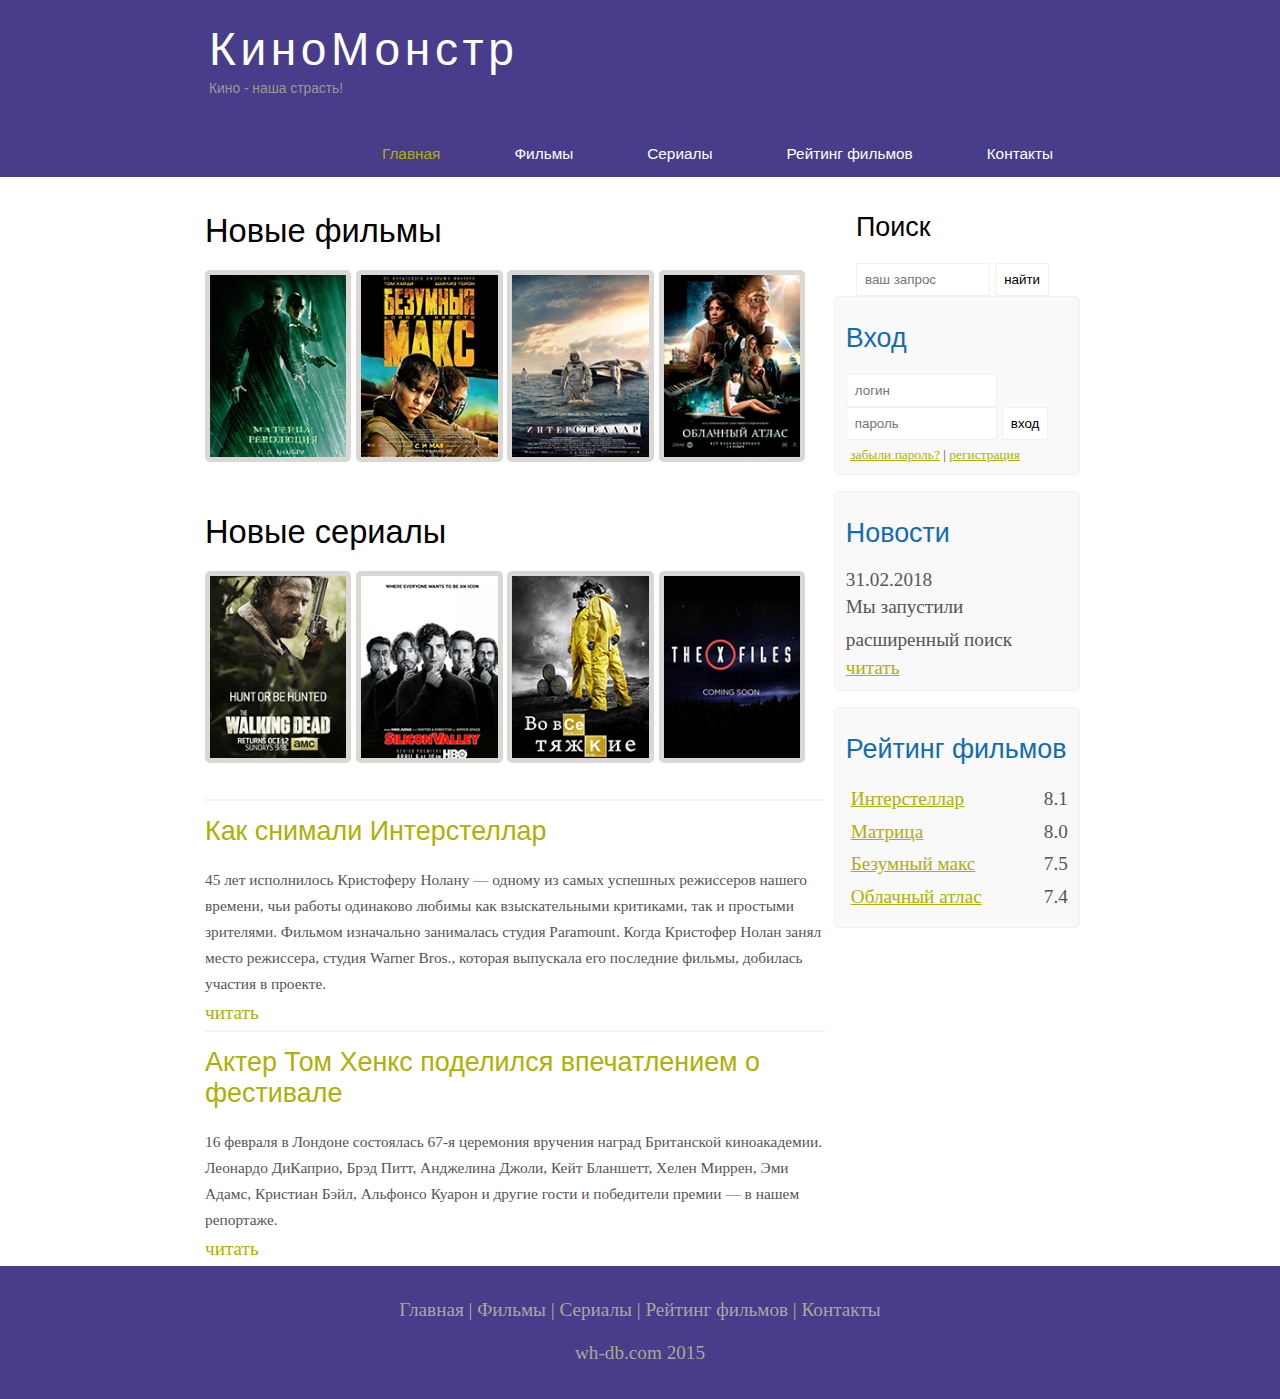
<file: index.html>
<!DOCTYPE html>
<html lang="en">
<head>
	<meta charset="UTF-8">
	<meta name="viewport" content="width=device-width, initial-scale=1.0">
	<title>Главная страница</title>
	<meta name="description" content="Киномонстр - это портал о кино" />
	<meta name="keywords" content="фильмы, фильмы онлайн, hd" />
	<link rel="stylesheet" href="assets/css/style.css">
</head>
<body>

	<div class="main">
		
		<div class="header">
			<div class="logo">
				<div class="logo_text">
					<h1><a href="index.html">КиноМонстр</a></h1>
					<h2>Кино - наша страсть!</h2>
				</div>
			</div>
			
			<div class="menubar">
				
				<ul class="menu">
					<li class="selected"><a href="index.html">Главная</a></li>	
					<li><a href="films.html">Фильмы</a></li>
					<li><a href="#">Сериалы</a></li>
					<li><a href="rating.html">Рейтинг фильмов</a></li>
					<li><a href="contact.html">Контакты</a></li>
				</ul>

			</div>

		</div>

			
		<div class="site_content">
			
			<div class="sidebar_container">
				
				<div class="sitebar">
					<h2>Поиск</h2>
					<form method="post" action="#" id="search_form" >
						<input type="search" name="search_field" placeholder="ваш запрос" />
						<input type="submit" class="btn" value="найти" />
					</form>
				</div>

				<div class="sidebar">
					<h2>Вход</h2>
					<form method="post" action="#" id="login">
						
						<input type="text" name="login_field" placeholder="логин" />
						<input type="password" name="password_field" placeholder="пароль" />
						<input type="submit" class="btn" value="вход" />
						<div class="lables_passreg_text">
							<span><a href="#">забыли пароль?</a></span> | <span><a href="#">регистрация</a></span>
						</div>

					</form>
				</div>

				<div class="sidebar">
					<h2>Новости</h2>
					<span>31.02.2018</span>
					<p>Мы запустили расширенный поиск</p>
					<a href="#">читать</a>
				</div>

				<div class="sidebar">
					<h2>Рейтинг фильмов</h2>
					<ul>
						<li><a href="show.html">Интерстеллар</a><span class="rating_sidebar">8.1</span></li>
						<li><a href="#">Матрица</a><span class="rating_sidebar">8.0</span></li>
						<li><a href="#">Безумный макс</a><span class="rating_sidebar">7.5</span></li>
						<li><a href="#">Облачный атлас</a><span class="rating_sidebar">7.4</span></li>
					</ul>
				</div>

			</div>

			<div class="content">
				
				<h1>Новые фильмы</h1>

				<div class="films_block">
					
					<a href="#"><img src="assets/img/matrix.png"></a>
					<a href="#"><img src="assets/img/max.png"></a>
					<a href="show.html"><img src="assets/img/inter.png"></a>
					<a href="#"><img src="assets/img/cloud.png"></a>

				</div>

				<h1>Новые сериалы</h1>

				<div class="films_block">
					
					<a href="#"><img src="assets/img/dead.png"></a>
					<a href="#"><img src="assets/img/silicon.png"></a>
					<a href="#"><img src="assets/img/breakingbad.png"></a>
					<a href="#"><img src="assets/img/xfiles.png"></a>

				</div>


				<div class="posts">
					
					<hr>
					<h2> <a href="#">Как снимали Интерстеллар</a> </h2>
					<div class="posts_content">
						<p>
							45 лет исполнилось Кристоферу Нолану — одному из самых успешных режиссеров нашего времени, чьи работы одинаково любимы как взыскательными критиками, так и простыми зрителями. Фильмом изначально занималась студия Paramount. Когда Кристофер Нолан занял место режиссера, студия Warner Bros., которая выпускала его последние фильмы, добилась участия в проекте.
						</p>
					</div>

					<p><a href="#">читать</a></p>

					<hr>
		            <h2><a href="#">Актер Том Хенкс поделился впечатлением о фестивале</a></h2>
		            <div class="posts_content">
		              <p>16 февраля в Лондоне состоялась 67-я церемония вручения наград Британской киноакадемии. Леонардо ДиКаприо, Брэд Питт, Анджелина Джоли, Кейт Бланшетт, Хелен Миррен, Эми Адамс, Кристиан Бэйл, Альфонсо Куарон и другие гости и победители премии — в нашем репортаже.</p>
		            </div>
		            <p><a href="#">читать</a></p>

				</div>


			</div>

		</div>





	<div class="footer">
		<p>
			<a href="index.html">Главная</a> |
			<a href="films.html">Фильмы</a> | 
			<a href="#">Сериалы</a> |
			<a href="rating.html">Рейтинг фильмов</a> |
			<a href="contact.html">Контакты</a>
		</p>
		<p>wh-db.com 2015</p>
	</div>

	</div>
	
</body>
</html>
</file>
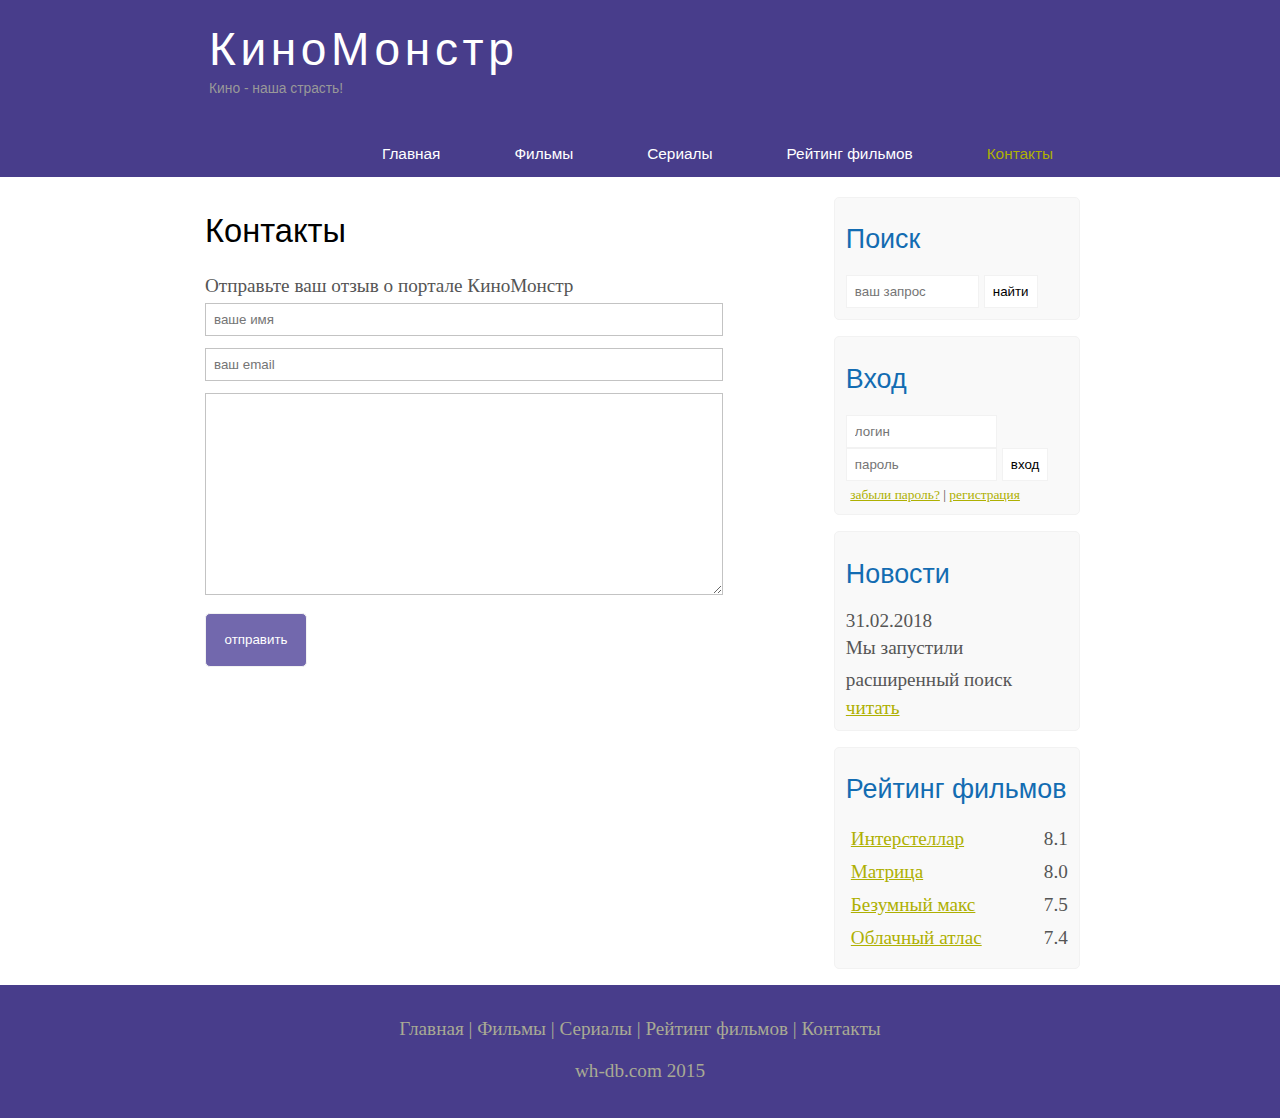
<file: contact.html>
<!DOCTYPE html>
<html lang="en">
<head>
	<meta charset="UTF-8">
	<meta name="viewport" content="width=device-width, initial-scale=1.0">
	<title>Контакты</title>
	<meta name="description" content="Киномонстр - это портал о кино" />
	<meta name="keywords" content="фильмы, фильмы онлайн, hd" />
	<link rel="stylesheet" href="assets/css/style.css">
</head>
<body>

	<div class="main">
		
		<div class="header">
			<div class="logo">
				<div class="logo_text">
					<h1><a href="index.html">КиноМонстр</a></h1>
					<h2>Кино - наша страсть!</h2>
				</div>
			</div>
			
			<div class="menubar">
				
				<ul class="menu">
					<li><a href="index.html">Главная</a></li>	
					<li><a href="films.html">Фильмы</a></li>
					<li><a href="#">Сериалы</a></li>
					<li><a href="rating.html">Рейтинг фильмов</a></li>
					<li class="selected"><a href="contact.html">Контакты</a></li>
				</ul>

			</div>

		</div>

			
		<div class="site_content">
			
			<div class="sidebar_container">
				
				<div class="sidebar">
					<h2>Поиск</h2>
					<form method="post" action="#" id="search_form" >
						<input type="search" name="search_field" placeholder="ваш запрос" />
						<input type="submit" class="btn" value="найти" />
					</form>
				</div>

				<div class="sidebar">
					<h2>Вход</h2>
					<form method="post" action="#" id="login">
						
						<input type="text" name="login_field" placeholder="логин" />
						<input type="password" name="password_field" placeholder="пароль" />
						<input type="submit" class="btn" value="вход" />
						<div class="lables_passreg_text">
							<span><a href="#">забыли пароль?</a></span> | <span><a href="#">регистрация</a></span>
						</div>

					</form>
				</div>

				<div class="sidebar">
					<h2>Новости</h2>
					<span>31.02.2018</span>
					<p>Мы запустили расширенный поиск</p>
					<a href="#">читать</a>
				</div>

				<div class="sidebar">
					<h2>Рейтинг фильмов</h2>
					<ul>
						<li><a href="show.html">Интерстеллар</a><span class="rating_sidebar">8.1</span></li>
						<li><a href="#">Матрица</a><span class="rating_sidebar">8.0</span></li>
						<li><a href="#">Безумный макс</a><span class="rating_sidebar">7.5</span></li>
						<li><a href="#">Облачный атлас</a><span class="rating_sidebar">7.4</span></li>
					</ul>
				</div>

			</div>

			<div class="content">
				
				<h1>Контакты</h1>
				<p>Отправьте ваш отзыв о портале КиноМонстр</p>
	
				<div class="send send_contact">	
					<form method="post" action="#" id="contact">
						<input type="text" name="review_name" placeholder="ваше имя">
						<input type="text" name="review_email" placeholder="ваш email">
						<textarea name="review_text"></textarea>
						<input class="btn" type="submit" value="отправить">
					</form>
				</div>


			

			</div>

		</div>





	<div class="footer">
		<p>
			<a href="index.html">Главная</a> |
			<a href="films.html">Фильмы</a> | 
			<a href="#">Сериалы</a> |
			<a href="rating.html">Рейтинг фильмов</a> |
			<a href="contact.html">Контакты</a>
		</p>
		<p>wh-db.com 2015</p>
	</div>

	</div>
	
</body>
</html>
</file>
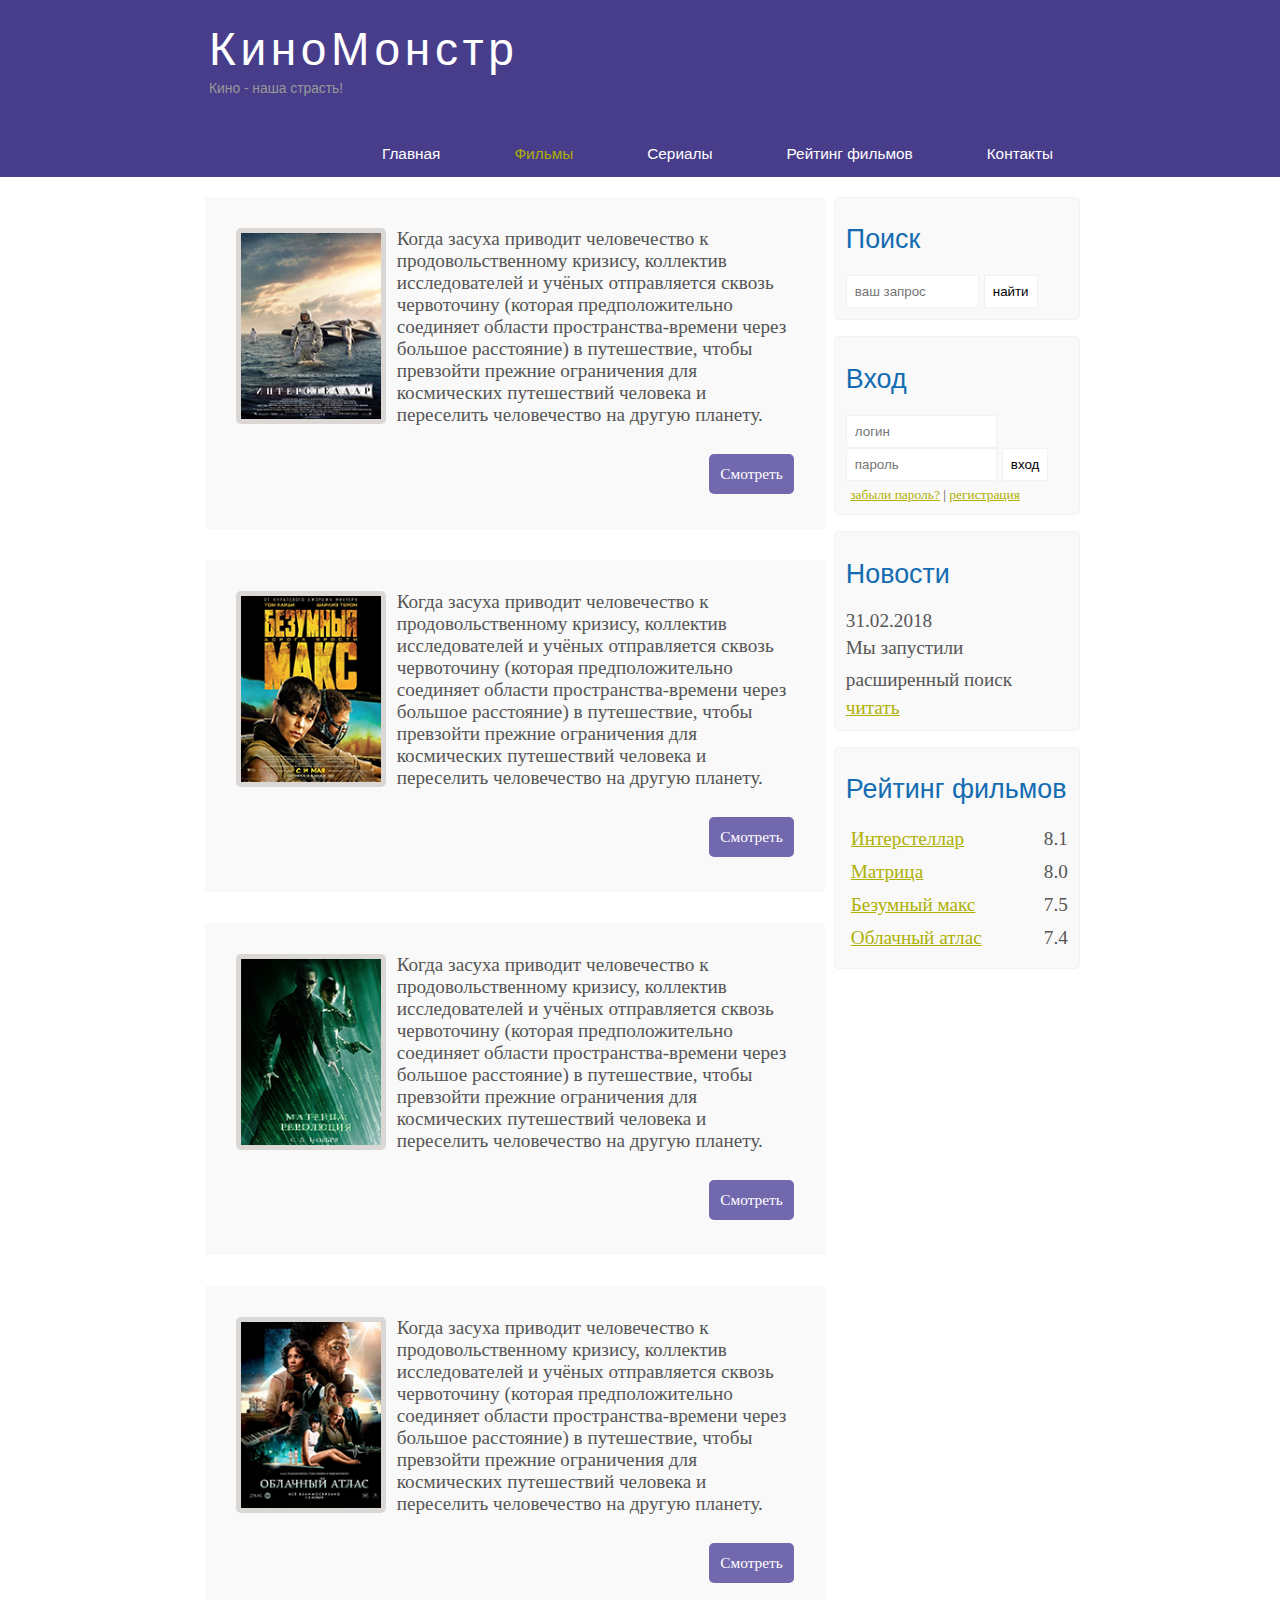
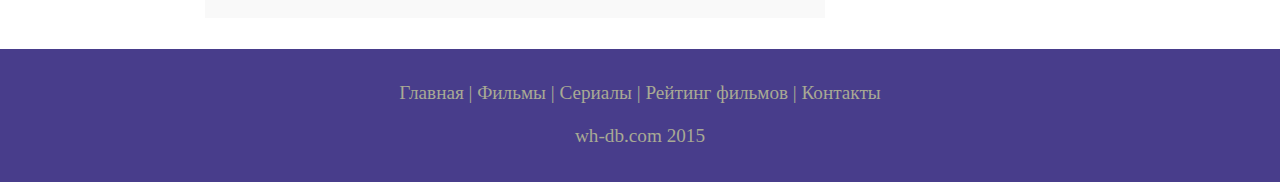
<file: films.html>
<!DOCTYPE html>
<html lang="en">
<head>
	<meta charset="UTF-8">
	<meta name="viewport" content="width=device-width, initial-scale=1.0">
	<title>Фильмы</title>
	<meta name="description" content="Киномонстр - это портал о кино" />
	<meta name="keywords" content="фильмы, фильмы онлайн, hd" />
	<link rel="stylesheet" href="assets/css/style.css">
</head>
<body>

	<div class="main">
		
		<div class="header">
			<div class="logo">
				<div class="logo_text">
					<h1><a href="index.html">КиноМонстр</a></h1>
					<h2>Кино - наша страсть!</h2>
				</div>
			</div>
			
			<div class="menubar">
				
				<ul class="menu">
					<li><a href="index.html">Главная</a></li>	
					<li class="selected"><a href="films.html">Фильмы</a></li>
					<li><a href="#">Сериалы</a></li>
					<li><a href="rating.html">Рейтинг фильмов</a></li>
					<li><a href="contact.html">Контакты</a></li>
				</ul>

			</div>

		</div>

			
		<div class="site_content">
			
			<div class="sidebar_container">
				
				<div class="sidebar">
					<h2>Поиск</h2>
					<form method="post" action="#" id="search_form" >
						<input type="search" name="search_field" placeholder="ваш запрос" />
						<input type="submit" class="btn" value="найти" />
					</form>
				</div>

				<div class="sidebar">
					<h2>Вход</h2>
					<form method="post" action="#" id="login">
						
						<input type="text" name="login_field" placeholder="логин" />
						<input type="password" name="password_field" placeholder="пароль" />
						<input type="submit" class="btn" value="вход" />
						<div class="lables_passreg_text">
							<span><a href="#">забыли пароль?</a></span> | <span><a href="#">регистрация</a></span>
						</div>

					</form>
				</div>

				<div class="sidebar">
					<h2>Новости</h2>
					<span>31.02.2018</span>
					<p>Мы запустили расширенный поиск</p>
					<a href="#">читать</a>
				</div>

				<div class="sidebar">
					<h2>Рейтинг фильмов</h2>
					<ul>
						<li><a href="show.html">Интерстеллар</a><span class="rating_sidebar">8.1</span></li>
						<li><a href="#">Матрица</a><span class="rating_sidebar">8.0</span></li>
						<li><a href="#">Безумный макс</a><span class="rating_sidebar">7.5</span></li>
						<li><a href="#">Облачный атлас</a><span class="rating_sidebar">7.4</span></li>
					</ul>
				</div>

			</div>

			<div class="content">
				
				<div class="info_film">
					<img src="assets/img/inter.png">
					Когда засуха приводит человечество к продовольственному кризису, коллектив исследователей и учёных отправляется сквозь червоточину (которая предположительно соединяет области пространства-времени через большое расстояние) в путешествие, чтобы превзойти прежние ограничения для космических путешествий человека и переселить человечество на другую планету.
					<div class="button"><a href="show.html">Смотреть</a></div>
				</div>

				<div class="info_film">
					<img src="assets/img/max.png">
					Когда засуха приводит человечество к продовольственному кризису, коллектив исследователей и учёных отправляется сквозь червоточину (которая предположительно соединяет области пространства-времени через большое расстояние) в путешествие, чтобы превзойти прежние ограничения для космических путешествий человека и переселить человечество на другую планету.
					<div class="button"><a href="#">Смотреть</a></div>
				</div>

				<div class="info_film">
					<img src="assets/img/matrix.png">
					Когда засуха приводит человечество к продовольственному кризису, коллектив исследователей и учёных отправляется сквозь червоточину (которая предположительно соединяет области пространства-времени через большое расстояние) в путешествие, чтобы превзойти прежние ограничения для космических путешествий человека и переселить человечество на другую планету.
					<div class="button"><a href="#">Смотреть</a></div>
				</div>

				<div class="info_film">
					<img src="assets/img/cloud.png">
					Когда засуха приводит человечество к продовольственному кризису, коллектив исследователей и учёных отправляется сквозь червоточину (которая предположительно соединяет области пространства-времени через большое расстояние) в путешествие, чтобы превзойти прежние ограничения для космических путешествий человека и переселить человечество на другую планету.
					<div class="button"><a href="#">Смотреть</a></div>
				</div>

			

			</div>

		</div>





	<div class="footer">
		<p>
			<a href="index.html">Главная</a> |
			<a href="film.html">Фильмы</a> | 
			<a href="#">Сериалы</a> |
			<a href="rating.html">Рейтинг фильмов</a> |
			<a href="contact.html">Контакты</a>
		</p>
		<p>wh-db.com 2015</p>
	</div>

	</div>
	
</body>
</html>
</file>
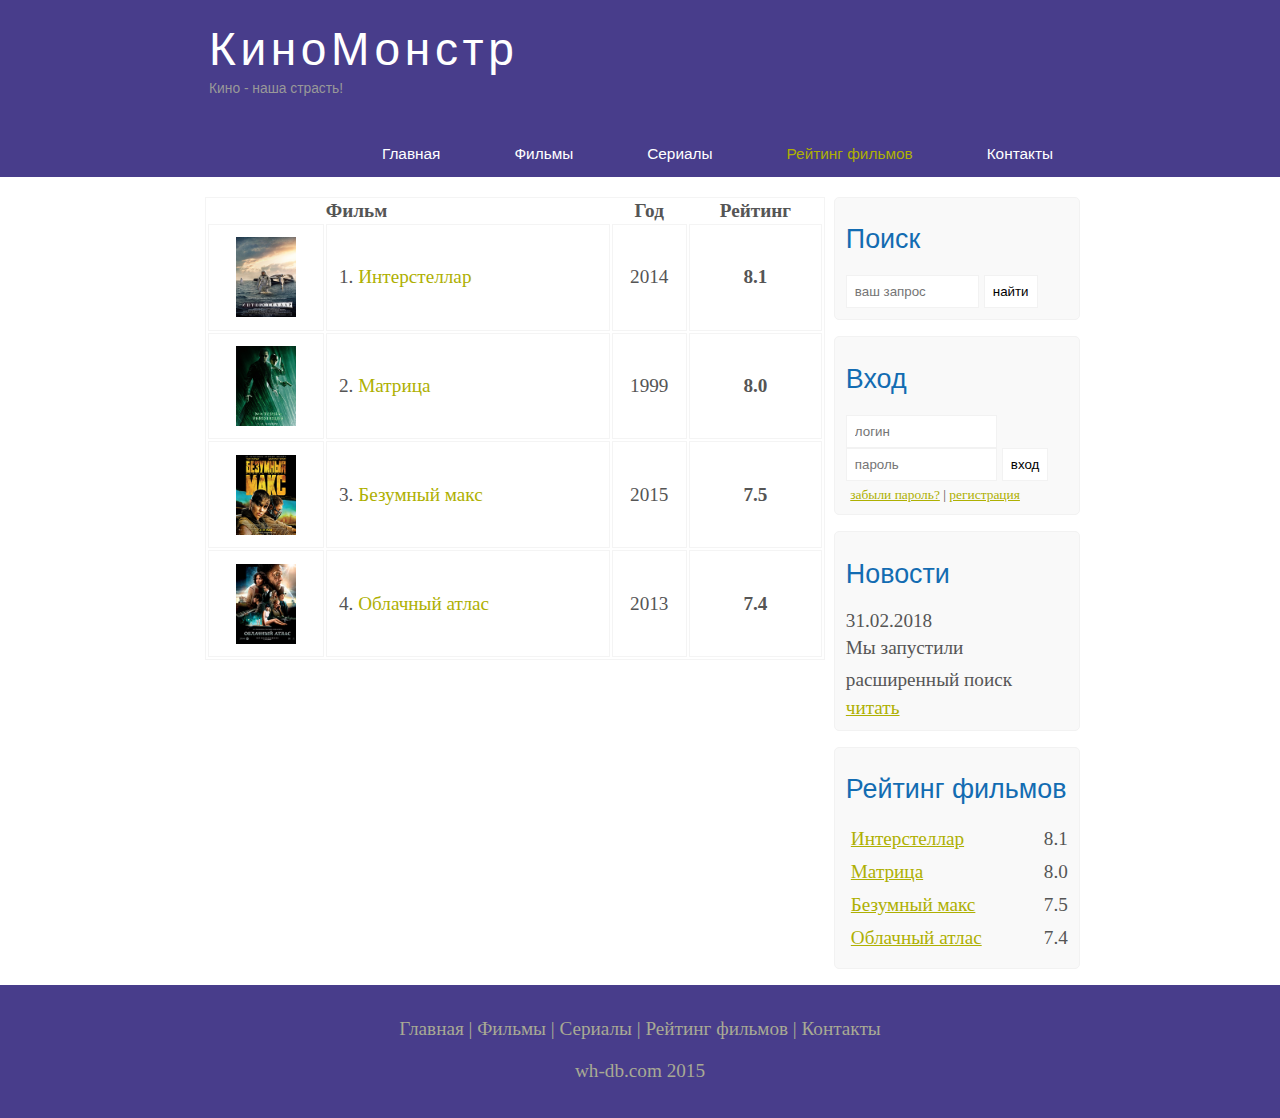
<file: rating.html>
<!DOCTYPE html>
<html lang="en">
<head>
	<meta charset="UTF-8">
	<meta name="viewport" content="width=device-width, initial-scale=1.0">
	<title>Рейтинг фильмов</title>
	<meta name="description" content="Киномонстр - это портал о кино" />
	<meta name="keywords" content="фильмы, фильмы онлайн, hd" />
	<link rel="stylesheet" href="assets/css/style.css">
</head>
<body>

	<div class="main">
		
		<div class="header">
			<div class="logo">
				<div class="logo_text">
					<h1><a href="index.html">КиноМонстр</a></h1>
					<h2>Кино - наша страсть!</h2>
				</div>
			</div>
			
			<div class="menubar">
				
				<ul class="menu">
					<li><a href="index.html">Главная</a></li>	
					<li><a href="films.html">Фильмы</a></li>
					<li><a href="#">Сериалы</a></li>
					<li class="selected"><a href="rating.html">Рейтинг фильмов</a></li>
					<li><a href="contact.html">Контакты</a></li>
				</ul>

			</div>

		</div>

			
		<div class="site_content">
			
			<div class="sidebar_container">
				
				<div class="sidebar">
					<h2>Поиск</h2>
					<form method="post" action="#" id="search_form" >
						<input type="search" name="search_field" placeholder="ваш запрос" />
						<input type="submit" class="btn" value="найти" />
					</form>
				</div>

				<div class="sidebar">
					<h2>Вход</h2>
					<form method="post" action="#" id="login">
						
						<input type="text" name="login_field" placeholder="логин" />
						<input type="password" name="password_field" placeholder="пароль" />
						<input type="submit" class="btn" value="вход" />
						<div class="lables_passreg_text">
							<span><a href="#">забыли пароль?</a></span> | <span><a href="#">регистрация</a></span>
						</div>

					</form>
				</div>

				<div class="sidebar">
					<h2>Новости</h2>
					<span>31.02.2018</span>
					<p>Мы запустили расширенный поиск</p>
					<a href="#">читать</a>
				</div>

				<div class="sidebar">
					<h2>Рейтинг фильмов</h2>
					<ul>
						<li><a href="show.html">Интерстеллар</a><span class="rating_sidebar">8.1</span></li>
						<li><a href="#">Матрица</a><span class="rating_sidebar">8.0</span></li>
						<li><a href="#">Безумный макс</a><span class="rating_sidebar">7.5</span></li>
						<li><a href="#">Облачный атлас</a><span class="rating_sidebar">7.4</span></li>
					</ul>
				</div>

			</div>

			<div class="content">
				
				<table>
					
					<tr>
						<th></th>
						<th>Фильм</th>
						<th class="center">Год</th>
						<th class="center">Рейтинг</th>
					</tr>
					<tr>
						<td class="center"><img src="assets/img/inter.png"></td>
						<td>1. <a href="show.html">Интерстеллар</a></td>
						<td class="center">2014</td>
						<td class="center rating">8.1</td>
					</tr>
					<tr>
						<td class="center"><img src="assets/img/matrix.png"></td>
						<td>2. <a href="#">Матрица</a> </td>
						<td class="center">1999</td>
						<td class="rating center">8.0</td>
					</tr>
					<tr>
						<td class="center"><img src="assets/img/max.png"></td>
						<td>3. <a href="#">Безумный макс</a></td>
						<td class="center">2015</td>
						<td class="rating center">7.5</td>
					</tr>
					<tr>
						<td class="center"><img src="assets/img/cloud.png"></td>
						<td>4. <a href="#">Облачный атлас</a></td>
						<td class="center">2013</td>
						<td class="rating center">7.4</td>
					</tr>

				</table>

			</div>

		</div>





	<div class="footer">
		<p>
			<a href="index.html">Главная</a> |
			<a href="films.html">Фильмы</a> | 
			<a href="#">Сериалы</a> |
			<a href="rating.html">Рейтинг фильмов</a> |
			<a href="contact.html">Контакты</a>
		</p>
		<p>wh-db.com 2015</p>
	</div>

	</div>
	
</body>
</html>
</file>
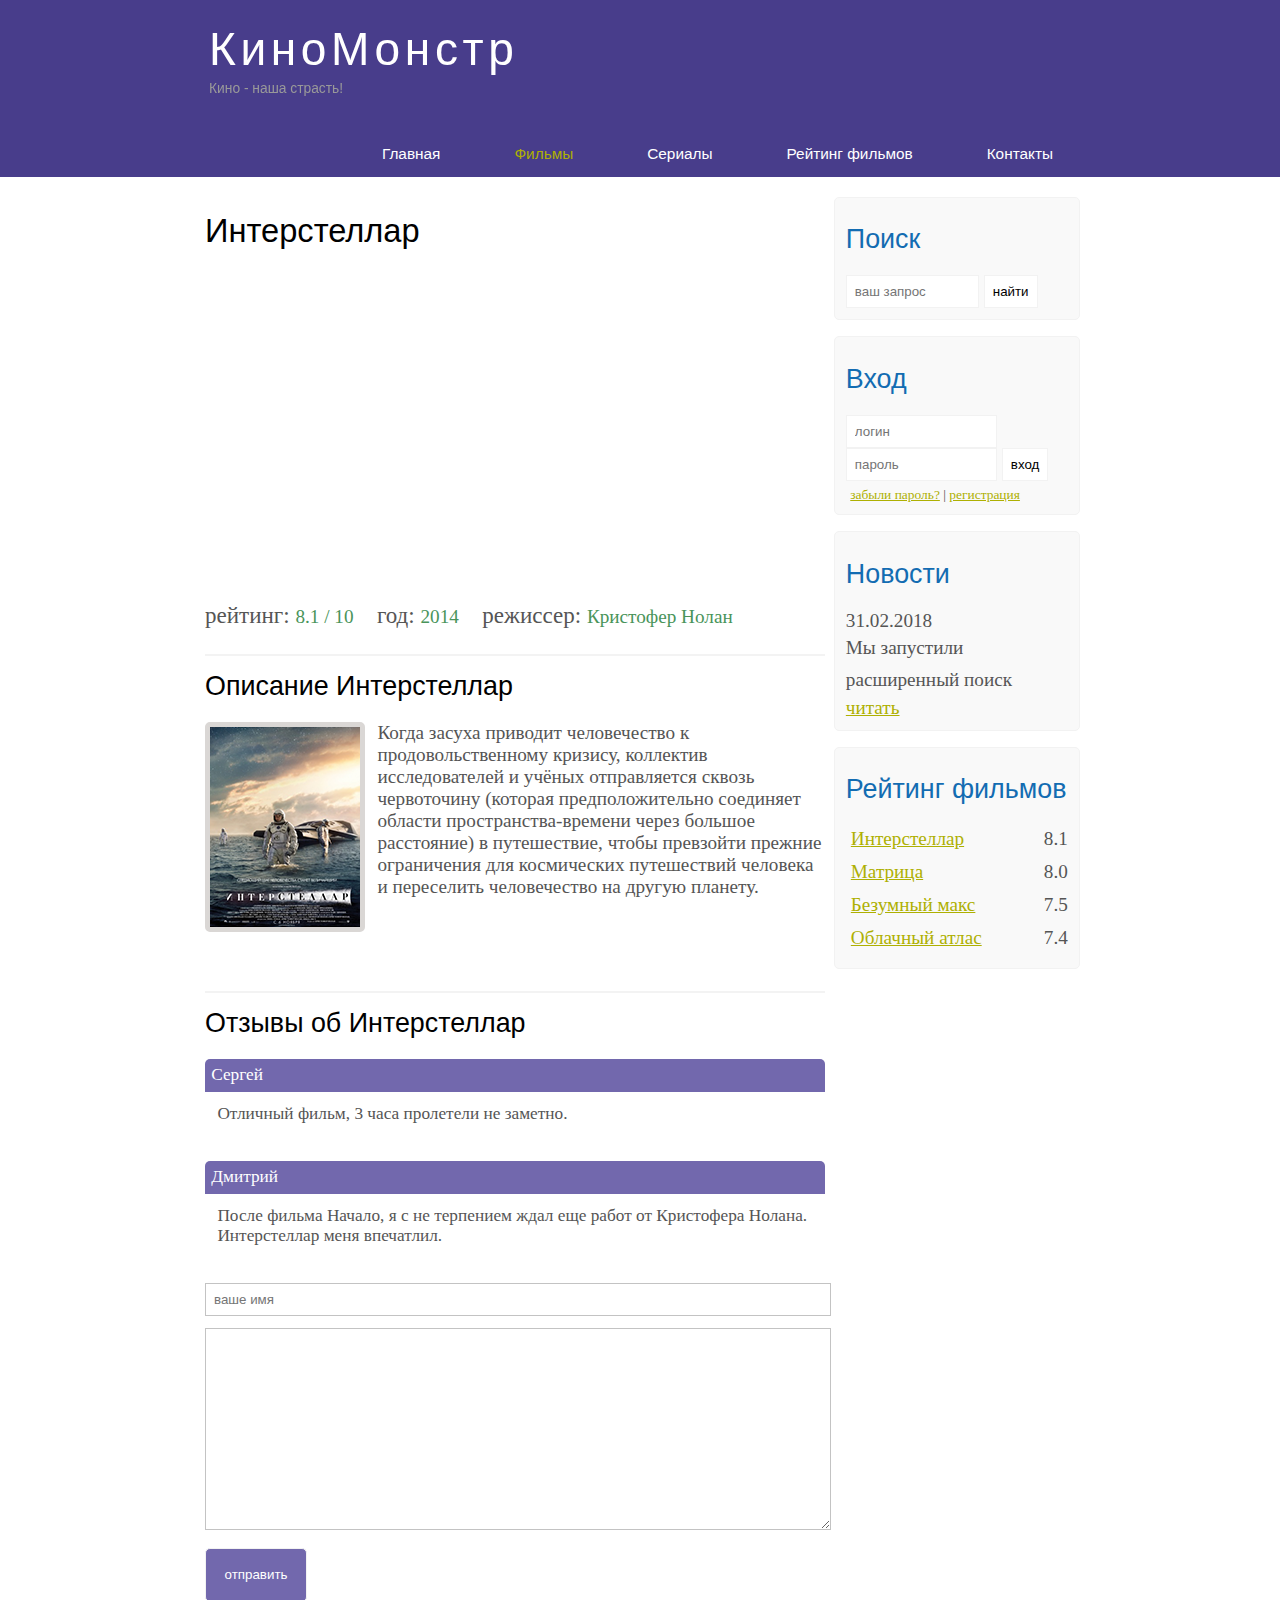
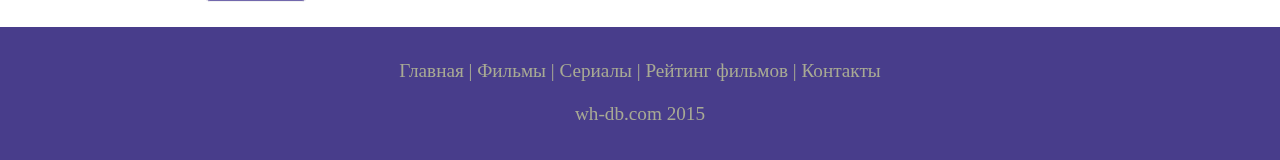
<file: show.html>
<!DOCTYPE html>
<html lang="en">
<head>
	<meta charset="UTF-8">
	<meta name="viewport" content="width=device-width, initial-scale=1.0">
	<title>Фильм Интерстеллар</title>
	<meta name="description" content="Киномонстр - это портал о кино" />
	<meta name="keywords" content="фильмы, фильмы онлайн, hd" />
	<link rel="stylesheet" href="assets/css/style.css">
</head>
<body>

	<div class="main">
		
		<div class="header">
			<div class="logo">
				<div class="logo_text">
					<h1><a href="index.html">КиноМонстр</a></h1>
					<h2>Кино - наша страсть!</h2>
				</div>
			</div>
			
			<div class="menubar">
				
				<ul class="menu">
					<li><a href="index.html">Главная</a></li>	
					<li class="selected"><a href="films.html">Фильмы</a></li>
					<li><a href="#">Сериалы</a></li>
					<li><a href="rating.html">Рейтинг фильмов</a></li>
					<li><a href="contact.html">Контакты</a></li>
				</ul>

			</div>

		</div>

			
		<div class="site_content">
			
			<div class="sidebar_container">
				
				<div class="sidebar">
					<h2>Поиск</h2>
					<form method="post" action="#" id="search_form" >
						<input type="search" name="search_field" placeholder="ваш запрос" />
						<input type="submit" class="btn" value="найти" />
					</form>
				</div>

				<div class="sidebar">
					<h2>Вход</h2>
					<form method="post" action="#" id="login">
						
						<input type="text" name="login_field" placeholder="логин" />
						<input type="password" name="password_field" placeholder="пароль" />
						<input type="submit" class="btn" value="вход" />
						<div class="lables_passreg_text">
							<span><a href="#">забыли пароль?</a></span> | <span><a href="#">регистрация</a></span>
						</div>

					</form>
				</div>

				<div class="sidebar">
					<h2>Новости</h2>
					<span>31.02.2018</span>
					<p>Мы запустили расширенный поиск</p>
					<a href="#">читать</a>
				</div>

				<div class="sidebar">
					<h2>Рейтинг фильмов</h2>
					<ul>
						<li><a href="show.html">Интерстеллар</a><span class="rating_sidebar">8.1</span></li>
						<li><a href="#">Матрица</a><span class="rating_sidebar">8.0</span></li>
						<li><a href="#">Безумный макс</a><span class="rating_sidebar">7.5</span></li>
						<li><a href="#">Облачный атлас</a><span class="rating_sidebar">7.4</span></li>
					</ul>
				</div>

			</div>

			<div class="content">
				
				<h1>Интерстеллар</h1>
				
				<iframe width="560" height="315" src="https://www.youtube.com/embed/R5KHoE_8dgo?showinfo=0" frameborder="0" allowfullscreen></iframe>


				<div class="info_film_page">
					<span class="label">рейтинг: </span><span class="value">8.1 / 10</span>
					<span class="label">год: </span><span class="value">2014</span>
					<span class="label">режиссер: </span><span class="value">Кристофер Нолан</span>
				</div>
				<hr>	
				<h2>Описание Интерстеллар</h2>
				<div class="descriptions_film">
					<img src="assets/img/inter.png">
					Когда засуха приводит человечество к продовольственному кризису, коллектив исследователей и учёных отправляется сквозь червоточину (которая предположительно соединяет области пространства-времени через большое расстояние) в путешествие, чтобы превзойти прежние ограничения для космических путешествий человека и переселить человечество на другую планету.
				</div>


				
				<hr>
				<h2>Отзывы об Интерстеллар</h2>

				<div class="reviews">
					<div class="review_name">
						Сергей
					</div>
					<div class="review_text">
						Отличный фильм, 3 часа пролетели не заметно.
					</div>
				</div>

				<div class="reviews">
					<div class="review_name">
						Дмитрий
					</div>
					<div class="review_text">
						После фильма Начало, я с не терпением ждал еще работ от Кристофера Нолана. Интерстеллар меня впечатлил.
					</div>
				</div>
	
				<div class="send">	
					<form method="post" action="#" id="review">
						<input type="text" name="review_name" placeholder="ваше имя">
						<textarea name="review_text"></textarea>
						<input class="btn" type="submit" value="отправить">
					</form>
				</div>


			

			</div>

		</div>





	<div class="footer">
		<p>
			<a href="index.html">Главная</a> |
			<a href="films.html">Фильмы</a> | 
			<a href="#">Сериалы</a> |
			<a href="rating.html">Рейтинг фильмов</a> |
			<a href="contact.html">Контакты</a>
		</p>
		<p>wh-db.com 2015</p>
	</div>

	</div>
	
</body>
</html>
</file>
<file: assets/css/style.css>
* {
  margin: 0;
  padding: 0;
}

body {
  font-size: 1.2em;
  background-color: #fff;
  color: #555;
}

p {
  pading: 0 0 20px 0;
  line-height: 1.7em;
}

input[type="text"], input[type="password"], input[type="search"] {
  color: #5d5d5d;
  width: 60%;
  padding: 8px;
} 

input, textarea {
  outline: none;
  border: none;
  border: solid 1px #f2f2f2;
}

h1, h2 {
  font: normal 170% 'century gothic', arial;
  margin: 0 0 15px 0;
  padding: 15px 0 5px 0;
  color: #000;
}

h2 {
  font-size: 140%;
}

a, a:hover {
  outline: none;
  text-decoration: underline;
  color: #aeb002;
}

ul {
  margin: 2px 0 22px 17px;
}

ul li {
  margin: 0 0 6px 0;
  padding: 0 0 4px 5px;
  line-height: 1.5em;
}


.header {
  background-color: darkslateblue;
  height: 177px;
  font-size: 0.8em;
  margin-left: 0px;
  margin-right: 0px;
  min-width: 900px;
}

.main, .logo, .menubar, .site_content, .footer {
  margin-left: auto;
  margin-right: auto;
}

.logo {
  width: 880px;
  padding-bottom: 40px;
}

.logo h1, .logo h2 {
  font: normal 300% 'century gothic', arial, sans-serif;
  margin: 0 0 0 9px;
}

.logo_text h1, .logo_text h1 a, .logo_text h1 a:hover {
  padding: 22px 0 0 0;
  color: #fff;
  letter-spacing: 0.1em;
  text-decoration: none;
}

.logo_text h2 {
  font-size: 0.9em;
  padding: 4px 0 0 0;
  color: #999;
}

.menubar {
  width: 900px;
  height: 46px;
}

ul.menu {
  float: right;
}

ul.menu li {
  float: left;
  padding: 0 0 0 9px;
  list-style: none;
  margin: 1px 2px 0 0;
}

ul.menu li a {
  font: normal 100% 'trebuchet ms', sans-serif;
  display: block;
  height: 20px;
  padding: 6px 35px 5px 28px;
  color: #fff;
  text-decoration: none;
}

ul.menu li.selected a {
  color: #aeb002;
}

ul.menu li a:hover {
  color: #e4ec04;
}

hr {
  border: solid 1px #f3f3f3;
}

.site_content {
  width: 880px;
  overflow:hidden;
  margin: 20px auto 0 auto;
  background-color: white;
}

.sidebar_container {
  float: right;;
  width: 224px;
}

.sidebar {
  float: right;
  width: 222px;
  padding: 5%;
  margin: 0 0 16px 0;
  border: solid 1px #f2f2f2;
  border-radius: 5px;
  background-color: #f9f9f9;
}

.btn {
  padding: 8px;
  background-color: white;
  cursor:pointer;
}

.sidebar h2 {
  color: #136cb2;
}

.lables_passreg_text {
  font-size: 0.7em;
  margin-top: 3%;
  margin-left: 2%;
}

.sidebar ul {
  margin: 0;
}

.sidebar ul li {
  list-style-type: none;
  margin: 0 0 0 0;
}

.sidebar .rating_sidebar {
  float: right;
}


.content {
  text-align: left;
  width: 620px;
  padding: 0 0 0 5px;
  float: left;
}

.content a {
  text-decoration: none;
}

.films_block {
  margin-bottom: 5%;
}

.films_block img {
  border-radius: 5px;
  border: solid 5px #dad7d5;
  width: 22%;
} 

.posts .posts_content {
  font-size: 0.8em;
}


/* Страница просмотра фильма */

.info_film_page {
  margin-top: 2%;
  margin-bottom: 4%;
}

.info_film_page .label {
  font-size: 1.2em;
}

.info_film_page .value {
  font-size: 1em;
  color: #49945A;
  margin-right: 3%;
}

.descriptions_film {
  margin-bottom: 15%;
}

.descriptions_film img{
  float:left;
  margin-right: 2%;
  border-radius: 5px;
  border: solid 5px #dad7d5;
}

.reviews {
  margin-bottom: 4%;
  font-size: 0.9em;
}

.reviews .review_name {
  background-color: #7268AD;
  color: white;
  padding: 1%;
  border-top-left-radius: 5px;
  border-top-right-radius: 5px;
}

.reviews .review_text {
  padding-top: 2%;
  padding-bottom: 2%; 
  padding-left: 2%;
}

.send {
  margin-bottom: 4%;
}

.send input[type="text"], textarea {
  border: solid 1px #C3C3C3;
  margin-bottom: 2%;
}

.send input[type="text"]{
  width: 98%;
}

.send textarea {
  width: 624px;
  height: 200px;
}

.send input[type="submit"]{
  background-color: #7268AD;
  padding: 3%;
  color: white;
  border-radius: 5px;
}



.send_contact input[type="text"] {
  width: 500px;
}

.send_contact textarea {
  width: 516px;
}



.info_film {
  margin-bottom: 5%;
  background-color: #f9f9f9;
  padding: 5%;
  height: 270px;
}

.info_film img {
  float: left;
  margin-right: 2%;
  border-radius: 5px;
  border: solid 5px #dad7d5;
  width: 25%;
}

.button {
  background-color: #7268ad;
  padding: 2%;
  color: white;
  border-radius: 5px;
  float: right;
  margin-top: 5%;
  clear: both;
  font-size: 0.8em;
}

.button a {
  color: white;
}


table {
  width: 100%;
  border: solid 1px #f4f4f4;
}

td {
  padding: 2%;
  border: solid 1px #f4f4f4;
}

td img {
  width: 60px;
  vertical-align: middle;
}

.center {
  text-align: center;
}

.rating {
  font-weight: bold;
}

.footer {
  width: 100%;
  height: 100px;
  padding: 28px 0 5px 0;
  text-align: center;
  background-color: darkslateblue;
  color: #a8aa94;
  margin-left: 0px;
  margin-right: 0px;
  min-width: 900px;
}

.footer a {
  color: #a8aa94;
  text-decoration: none;
}

.footer a:hover {
  color: #fff;
  text-decoration: none;
}

.footer p {
  padding: 0 0 10px 0;
}


/* CSS Mobile */

@media only screen
and (min-device-width : 320px)
and (max-device-width : 568px) {

  .header {
    background-color: #257965;
    min-width: 100%;
    height: 20%;
    text-align: center;
  }

  .logo {
    width: 100%;
  }

  .site_content {
    width: 100%;
  }

  .menubar {
    width: 100%;
    height: 100%;
  }

  .content {
    width: 100%;
    text-align: center;
  }

  .site_content { 
    width: 100%;
    text-align: center;
  }
  
  .sidebar_container {
    display: none;
  }

  .footer {
    display: none;
  }

  ul.menu {
    float: none;
  }

  ul.menu li {
    margin: 0;
    padding: 0;
    float: none;
  }

  .logo h1 {
    font: normal 235% 'century gothic', arial, sans-serif;
  }

  .logo h2 {
    font: normal 100% 'century gothic', arial, sans-serif;
    color:white;
  }

  .content h1, h2 {
    font: normal 110% 'century gothic', arial;
  }

  .films_block img {
    width: 43%;
  }

  .posts_content p {
    line-height: 1.5em;
    padding: 3%;
    text-align: left;
  }

  .posts p {
    font-size: 120%;
  }

  /* fimls page */
  .info_film {
    float:none;
    height: 100%;
  }

  .info_film img {
    width: 90%;
    margin-bottom: 5%;
  }

  .button {
    float: none;
  }

  /* rating page */
  table {
    display: block;
  }

  th {
    font-size: 75%;
  }

  td {
    padding: 0;
    margin: 0;
    font-size: 95%;
    text-align: left;
  }

  /* show page */
  iframe {
    width: 88%;
    height: 100%;
  }

  .descriptions_film {
    width: 90%;
    text-align: left;
    margin-left: 2%;
  }
  
  .descriptions_film img {
    float: none;
    width: 73%;
    display: block;
    margin: 0;
    padding: 0;
    margin-left: 11%;
    margin-bottom: 7%;
  }

  .reviews {
    text-align: left;
    width: 96%;
  }

  .send input[type="text"] {
    width: 80%;
  }

  .send textarea {
    width: 85%;
  }





}
</file>
